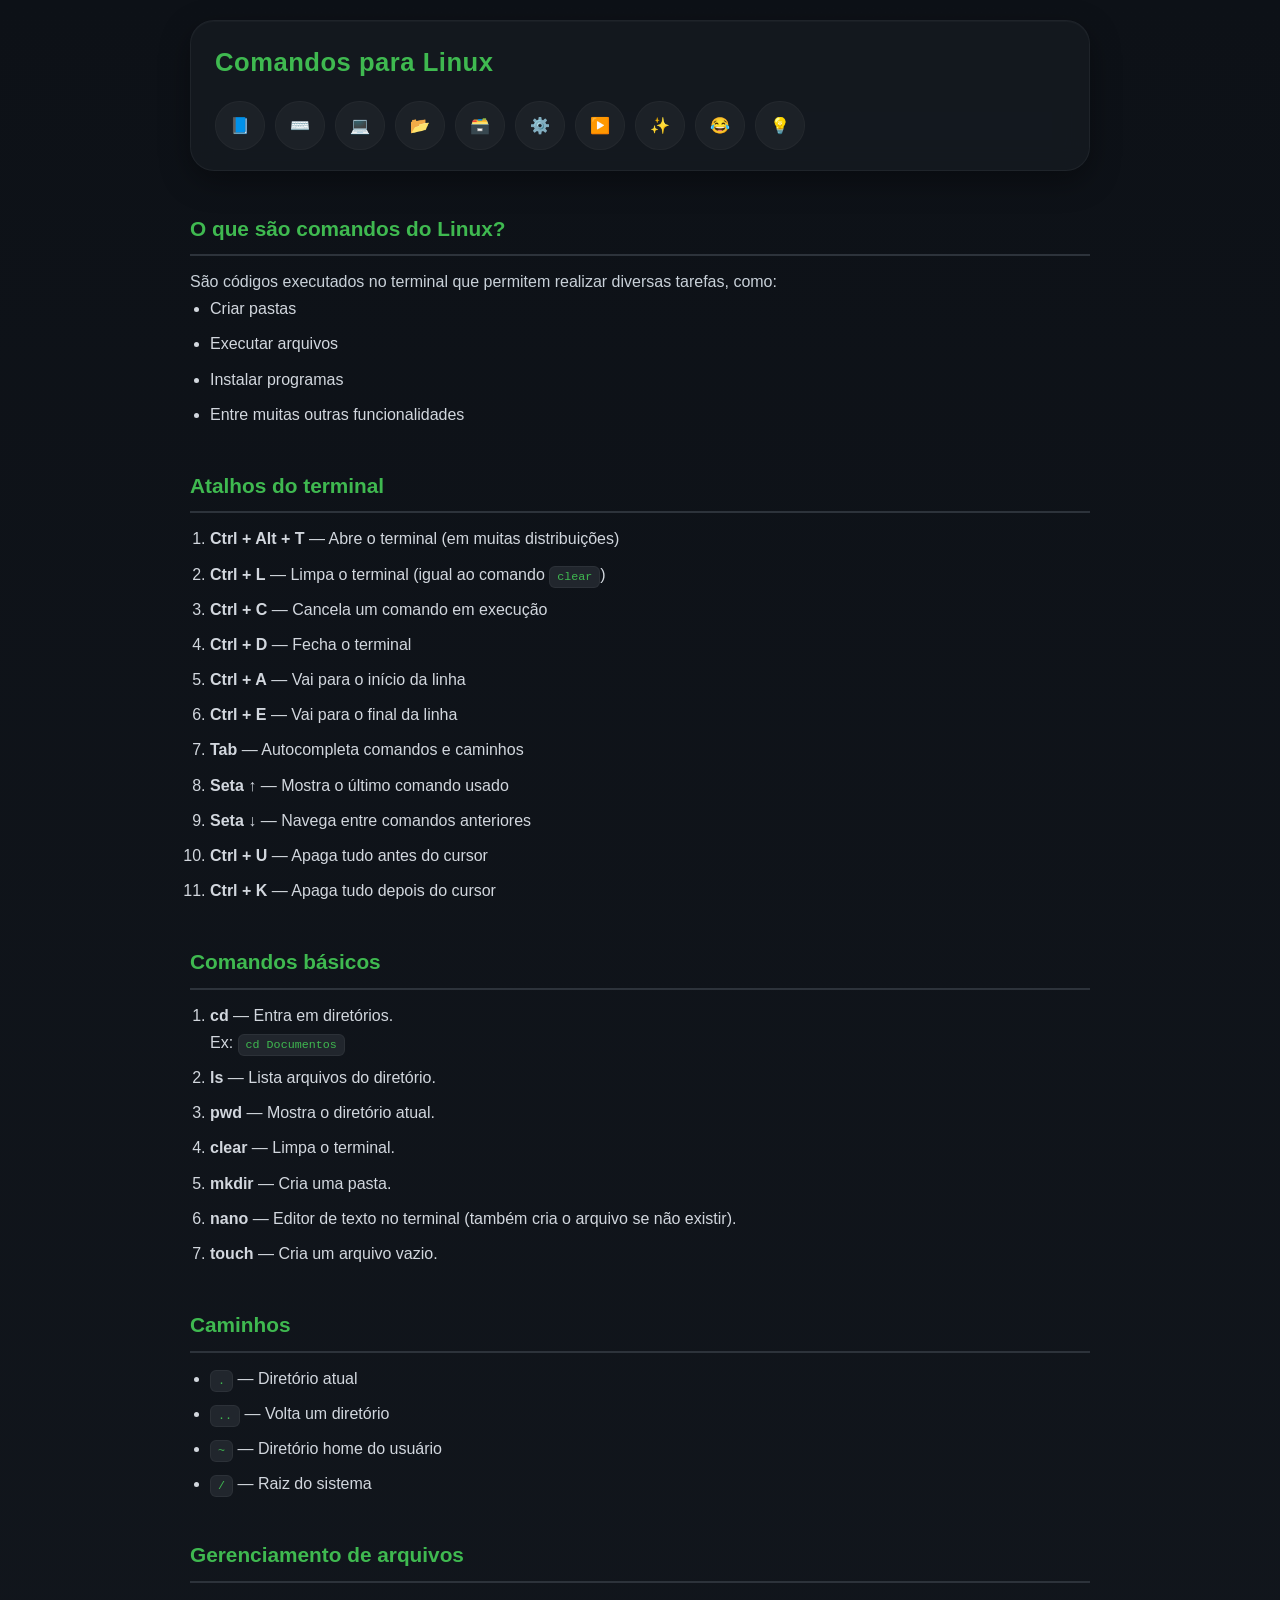
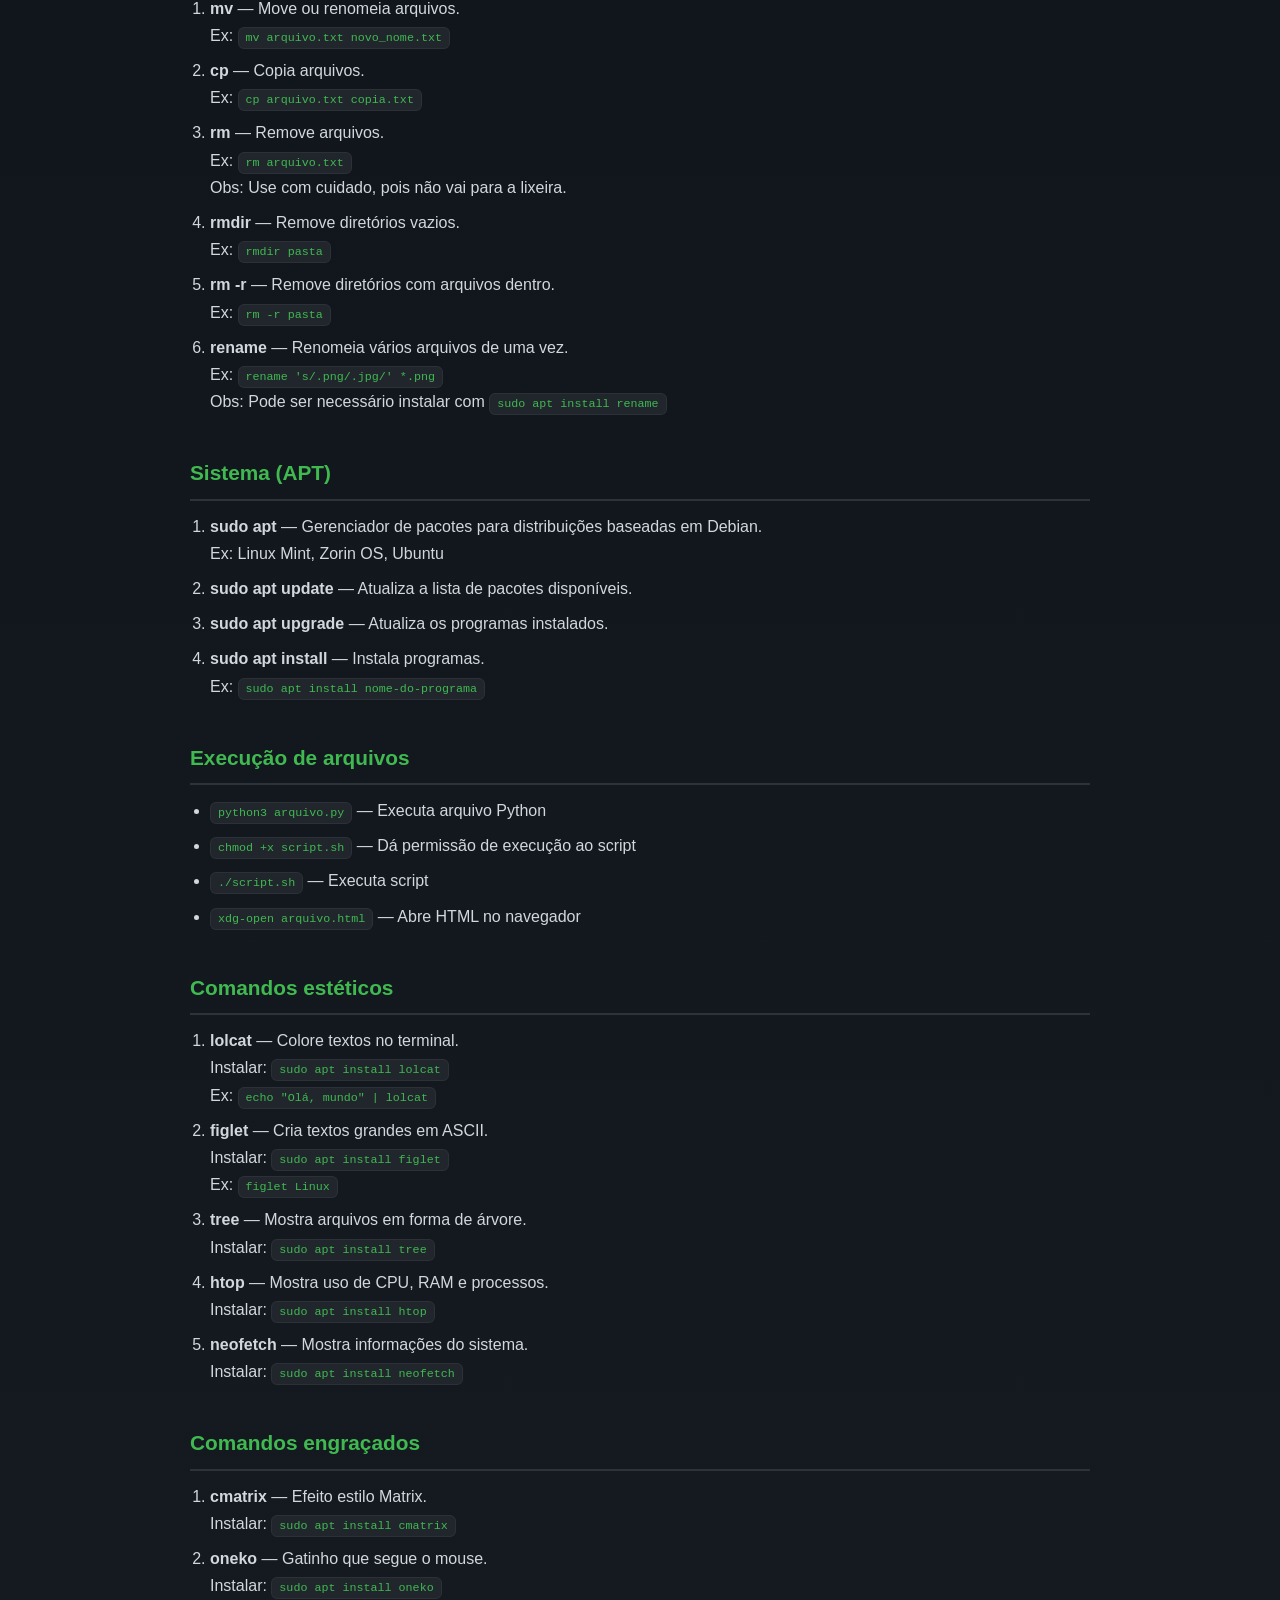
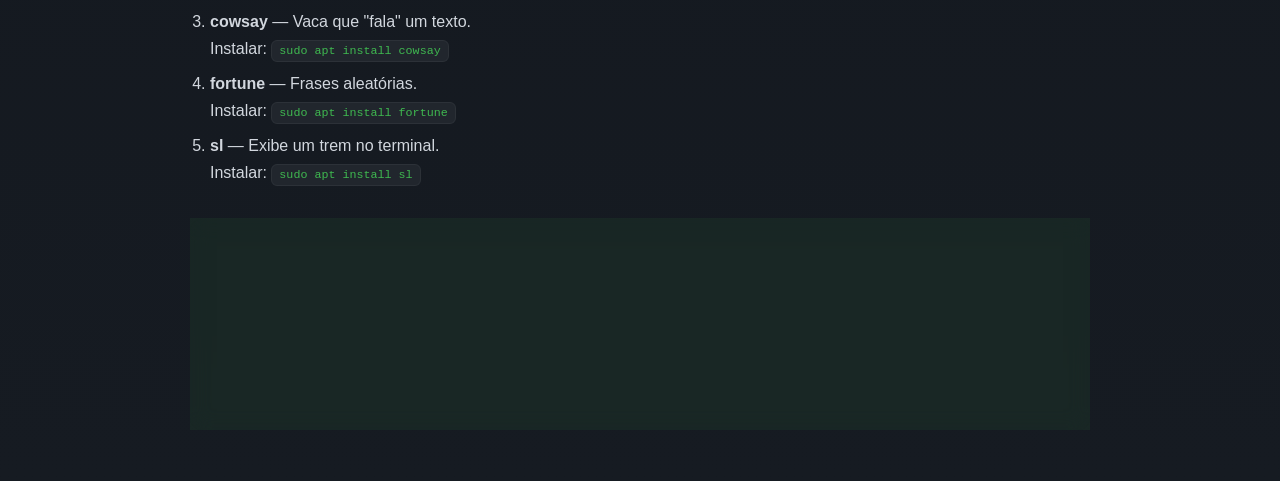
<file: index.html>
<!DOCTYPE html>
<html lang="pt-BR">
<head>
    <meta charset="UTF-8">
    <meta name="viewport" content="width=device-width, initial-scale=1.0">
    <link rel="stylesheet" href="style.css">
    <title>Docs Linux</title>
</head>
<body>
    <header>
        <h1>Comandos para Linux</h1>
        <nav>
            <a href="#q1">📘</a>
            <a href="#q2">⌨️</a>
            <a href="#q3">💻</a>
            <a href="#q4">📂</a>
            <a href="#q5">🗃️</a>
            <a href="#q6">⚙️</a>
            <a href="#q7">▶️</a>
            <a href="#q8">✨</a>
            <a href="#q9">😂</a>
            <a href="#dicas">💡</a>
        </nav>
    </header>
    <main>
        <section id="q1">
            <h2>O que são comandos do Linux?</h2>
            <p>São códigos executados no terminal que permitem realizar diversas tarefas, como:</p>
            <ul>
                <li>Criar pastas</li>
                <li>Executar arquivos</li>
                <li>Instalar programas</li>
                <li>Entre muitas outras funcionalidades</li>
            </ul>
        </section>

        <section id="q2">
            <h2>Atalhos do terminal</h2>
            <ol>
                <li><strong>Ctrl + Alt + T</strong> — Abre o terminal (em muitas distribuições)</li>
                <li><strong>Ctrl + L</strong> — Limpa o terminal (igual ao comando <code>clear</code>)</li>
                <li><strong>Ctrl + C</strong> — Cancela um comando em execução</li>
                <li><strong>Ctrl + D</strong> — Fecha o terminal</li>
                <li><strong>Ctrl + A</strong> — Vai para o início da linha</li>
                <li><strong>Ctrl + E</strong> — Vai para o final da linha</li>
                <li><strong>Tab</strong> — Autocompleta comandos e caminhos</li>
                <li><strong>Seta ↑</strong> — Mostra o último comando usado</li>
                <li><strong>Seta ↓</strong> — Navega entre comandos anteriores</li>
                <li><strong>Ctrl + U</strong> — Apaga tudo antes do cursor</li>
                <li><strong>Ctrl + K</strong> — Apaga tudo depois do cursor</li>
            </ol>
        </section>

        <section id="q3">
            <h2>Comandos básicos</h2>
            <ol>
                <li><strong>cd</strong> — Entra em diretórios.<br>
                    Ex: <code>cd Documentos</code>
                </li>
                <li><strong>ls</strong> — Lista arquivos do diretório.</li>
                <li><strong>pwd</strong> — Mostra o diretório atual.</li>
                <li><strong>clear</strong> — Limpa o terminal.</li>
                <li><strong>mkdir</strong> — Cria uma pasta.</li>
                <li><strong>nano</strong> — Editor de texto no terminal (também cria o arquivo se não existir).</li>
                <li><strong>touch</strong> — Cria um arquivo vazio.</li>
            </ol>
        </section>

        <section id="q4">
            <h2>Caminhos</h2>
            <ul>
                <li><code>.</code> — Diretório atual</li>
                <li><code>..</code> — Volta um diretório</li>
                <li><code>~</code> — Diretório home do usuário</li>
                <li><code>/</code> — Raiz do sistema</li>
            </ul>
        </section>

        <section id="q5">
            <h2>Gerenciamento de arquivos</h2>
            <ol>
                <li><strong>mv</strong> — Move ou renomeia arquivos.<br>
                    Ex: <code>mv arquivo.txt novo_nome.txt</code>
                </li>
                <li><strong>cp</strong> — Copia arquivos.<br>
                    Ex: <code>cp arquivo.txt copia.txt</code>
                </li>
                <li><strong>rm</strong> — Remove arquivos.<br>
                    Ex: <code>rm arquivo.txt</code><br>
                    Obs: Use com cuidado, pois não vai para a lixeira.
                </li>
                <li><strong>rmdir</strong> — Remove diretórios vazios.<br>
                    Ex: <code>rmdir pasta</code>
                </li>
                <li><strong>rm -r</strong> — Remove diretórios com arquivos dentro.<br>
                    Ex: <code>rm -r pasta</code>
                </li>
                <li><strong>rename</strong> — Renomeia vários arquivos de uma vez.<br>
                    Ex: <code>rename 's/.png/.jpg/' *.png</code><br>
                    Obs: Pode ser necessário instalar com <code>sudo apt install rename</code>
                </li>
            </ol>
        </section>

        <section id="q6">
            <h2>Sistema (APT)</h2>
            <ol>
                <li><strong>sudo apt</strong> — Gerenciador de pacotes para distribuições baseadas em Debian.<br>
                    Ex: Linux Mint, Zorin OS, Ubuntu
                </li>
                <li><strong>sudo apt update</strong> — Atualiza a lista de pacotes disponíveis.</li>
                <li><strong>sudo apt upgrade</strong> — Atualiza os programas instalados.</li>
                <li><strong>sudo apt install</strong> — Instala programas.<br>
                    Ex: <code>sudo apt install nome-do-programa</code>
                </li>
            </ol>
        </section>

        <section id="q7">
            <h2>Execução de arquivos</h2>
            <ul>
                <li><code>python3 arquivo.py</code> — Executa arquivo Python</li>
                <li><code>chmod +x script.sh</code> — Dá permissão de execução ao script</li>
                <li><code>./script.sh</code> — Executa script</li>
                <li><code>xdg-open arquivo.html</code> — Abre HTML no navegador</li>
            </ul>
        </section>

        <section id="q8">
            <h2>Comandos estéticos</h2>
            <ol>
                <li><strong>lolcat</strong> — Colore textos no terminal.<br>
                    Instalar: <code>sudo apt install lolcat</code><br>
                    Ex: <code>echo "Olá, mundo" | lolcat</code>
                </li>
                <li><strong>figlet</strong> — Cria textos grandes em ASCII.<br>
                    Instalar: <code>sudo apt install figlet</code><br>
                    Ex: <code>figlet Linux</code>
                </li>
                <li><strong>tree</strong> — Mostra arquivos em forma de árvore.<br>
                    Instalar: <code>sudo apt install tree</code>
                </li>
                <li><strong>htop</strong> — Mostra uso de CPU, RAM e processos.<br>
                    Instalar: <code>sudo apt install htop</code>
                </li>
                <li><strong>neofetch</strong> — Mostra informações do sistema.<br>
                    Instalar: <code>sudo apt install neofetch</code>
                </li>
            </ol>
        </section>

        <section id="q9">
            <h2>Comandos engraçados</h2>
            <ol>
                <li><strong>cmatrix</strong> — Efeito estilo Matrix.<br>
                    Instalar: <code>sudo apt install cmatrix</code>
                </li>
                <li><strong>oneko</strong> — Gatinho que segue o mouse.<br>
                    Instalar: <code>sudo apt install oneko</code>
                </li>
                <li><strong>cowsay</strong> — Vaca que "fala" um texto.<br>
                    Instalar: <code>sudo apt install cowsay</code>
                </li>
                <li><strong>fortune</strong> — Frases aleatórias.<br>
                    Instalar: <code>sudo apt install fortune</code>
                </li>
                <li><strong>sl</strong> — Exibe um trem no terminal.<br>
                    Instalar: <code>sudo apt install sl</code>
                </li>
            </ol>
        </section>

        <section id="dicas">
            <h2>Dicas</h2>
            <ul>
                <li>Use <strong>sudo</strong> apenas quando necessário.</li>
                <li>Tenha muito cuidado com <code>rm -rf</code> — ele apaga tudo sem confirmação.</li>
            </ul>
        </section>
    </main>
</body>
</html>
</file>
<file: style.css>
/* Reset básico */
* {
  margin: 0;
  padding: 0;
  box-sizing: border-box;
}

html {
  scroll-behavior: smooth;
}

/* Corpo */
body {
  font-family: Arial, Helvetica, sans-serif;

  background:
    linear-gradient(to bottom, #0d1117, #161b22);

  color: #e6edf3;

  line-height: 1.7;

  padding: 20px;
}

/* Header */
header {
  position: sticky;

  top: 20px;

  z-index: 100;

  background: rgba(22, 27, 34, 0.75);

  backdrop-filter: blur(14px);

  border: 1px solid rgba(255,255,255,0.05);

  color: #fff;

  padding: 20px 24px;

  border-radius: 24px;

  margin-bottom: 24px;

  max-width: 900px;

  margin-left: auto;
  margin-right: auto;

  box-shadow:
    0 10px 30px rgba(0,0,0,0.35),
    inset 0 1px 1px rgba(255,255,255,0.03);
}

header h1 {
  margin-bottom: 16px;

  font-size: 1.6em;

  letter-spacing: 0.02em;

  color: #3fb950;
}

/* Menu */
nav {
  display: flex;

  flex-wrap: wrap;

  gap: 10px;
}

/* Links */
nav a {
  display: flex;

  align-items: center;

  gap: 8px;

  color: #c9d1d9;

  text-decoration: none;

  background: rgba(255,255,255,0.04);

  padding: 10px 14px;

  border-radius: 999px;

  transition:
    transform 0.2s,
    background 0.2s,
    color 0.2s;

  border: 1px solid rgba(255,255,255,0.03);
}

/* Hover */
nav a:hover {
  transform: translateY(-3px) scale(1.04);

  background: rgba(63, 185, 80, 0.18);

  color: #3fb950;
}

/* Conteúdo */
main {
  max-width: 900px;

  margin: 0 auto;
}

/* Títulos */
h2 {
  margin-top: 40px;

  margin-bottom: 12px;

  color: #3fb950;

  font-size: 1.3em;

  border-bottom: 2px solid #2d333b;

  padding-bottom: 8px;
}

/* Parágrafos */
p {
  color: #c9d1d9;
}

/* Listas */
ul,
ol {
  margin-left: 20px;

  margin-bottom: 15px;
}

li {
  margin-bottom: 8px;

  color: #d2d7de;
}

/* Código inline */
code {
  background-color: #21262d;

  padding: 3px 7px;

  border-radius: 6px;

  font-family: monospace;

  font-size: 0.9em;

  color: #3fb950;

  border: 1px solid rgba(255,255,255,0.05);
}

/* Seções */
section {
  margin-bottom: 32px;
}

/* Dicas */
#dicas {
  background: rgba(63, 185, 80, 0.08);

  padding: 18px;

  border-left: 4px solid #3fb950;

  border-radius: 12px;

  backdrop-filter: blur(10px);
}

/* Box de código */
.box {
  background: rgba(255,255,255,0.03);

  border-radius: 14px;

  padding: 16px 20px;

  border-left: 4px solid #3fb950;

  margin-bottom: 18px;

  backdrop-filter: blur(10px);

  border: 1px solid rgba(255,255,255,0.03);
}

.box p:first-child {
  font-family: Arial, Helvetica, sans-serif;

  font-weight: bold;

  font-size: 0.75em;

  color: #8b949e;

  text-transform: uppercase;

  letter-spacing: 0.08em;

  margin-bottom: 10px;
}

.box pre {
  white-space: pre-wrap;

  word-break: break-word;

  margin: 0;

  font-family: monospace;

  font-size: 0.95em;

  color: #e6edf3;

  line-height: 1.7;
}

/* Mobile */
@media screen and (max-width: 768px) {

  header {
    border-radius: 20px;
  }

  nav {
    position: fixed;

    bottom: 18px;

    left: 50%;

    transform: translateX(-50%);

    width: 92%;

    background: rgba(13, 17, 23, 0.85);

    backdrop-filter: blur(16px);

    border-radius: 999px;

    padding: 10px;

    overflow-x: auto;

    flex-wrap: nowrap;

    z-index: 999;

    scrollbar-width: none;

    box-shadow:
      0 10px 30px rgba(0,0,0,0.45),
      inset 0 1px 1px rgba(255,255,255,0.04);
  }

  nav::-webkit-scrollbar {
    display: none;
  }

  nav a {
    flex: 0 0 auto;

    white-space: nowrap;

    font-size: 0.9em;

    padding: 10px 14px;
  }

  body {
    padding-bottom: 120px;
  }
}
</file>
